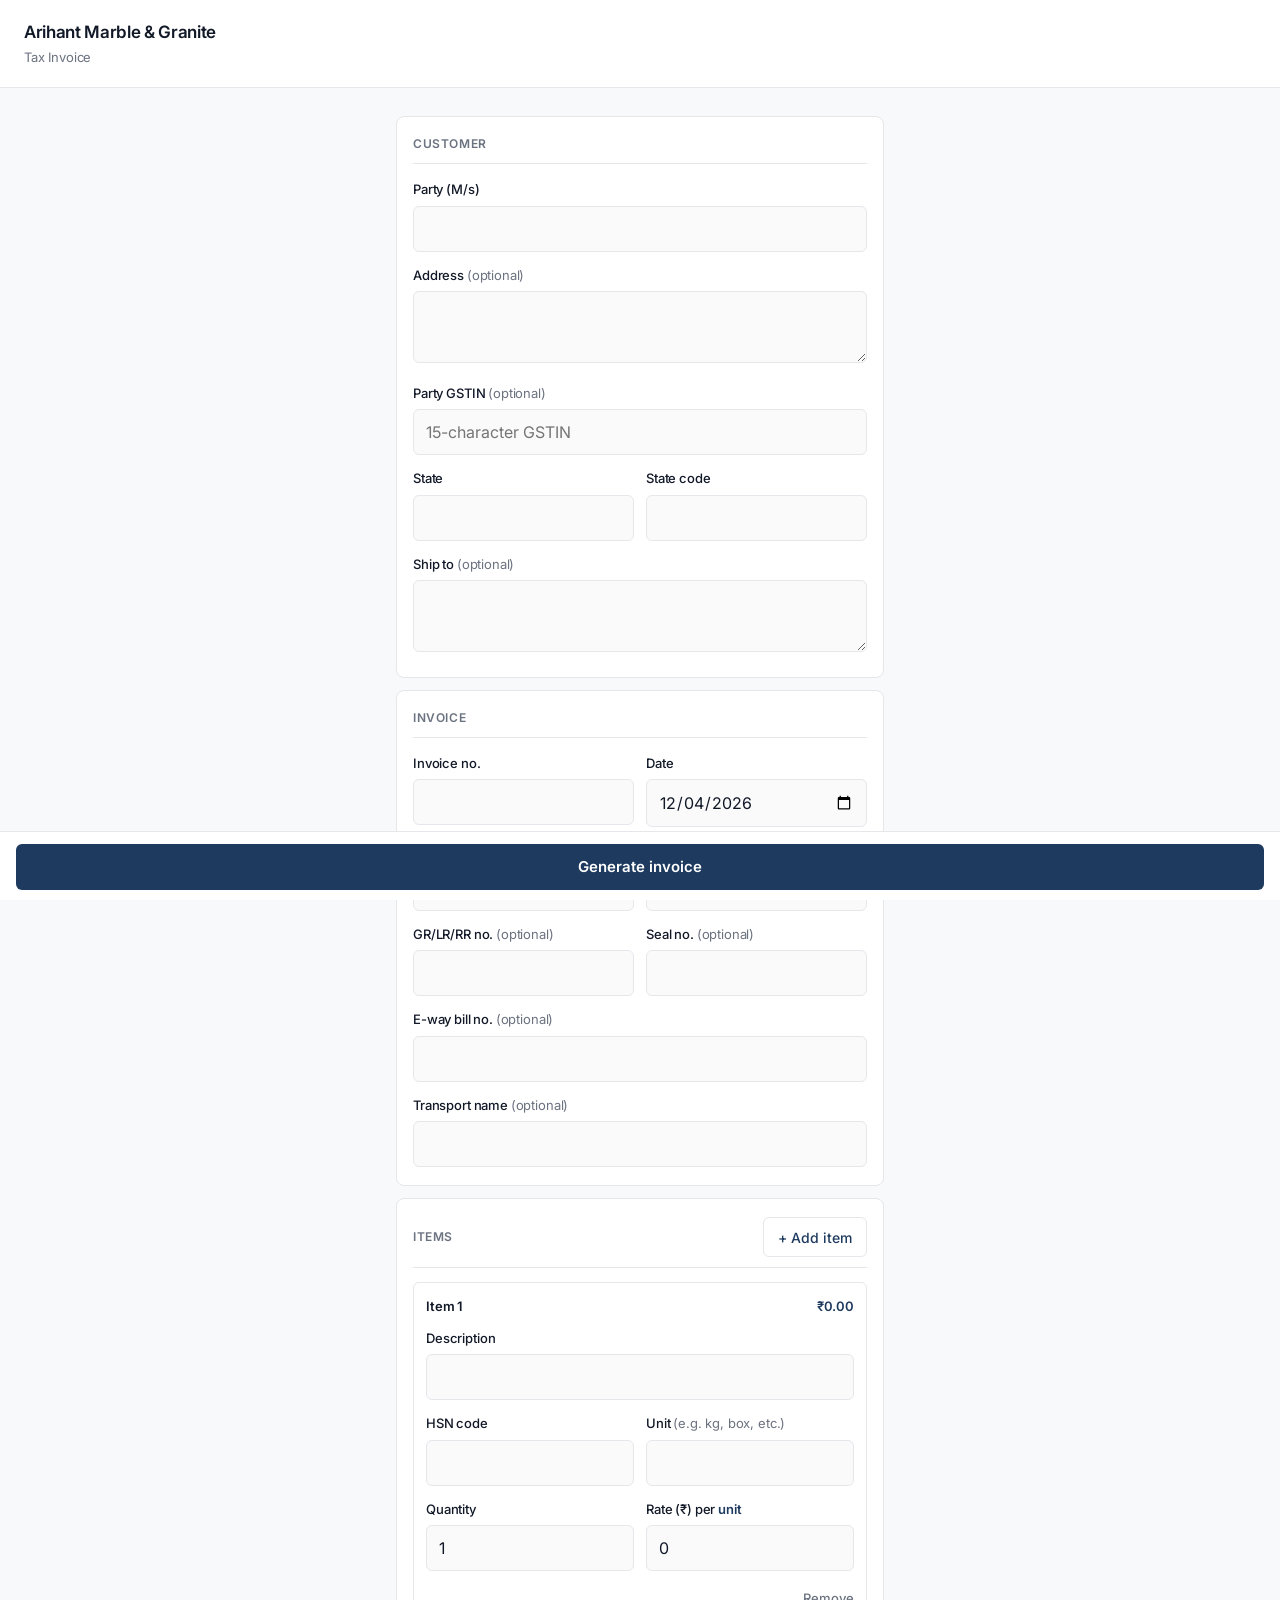
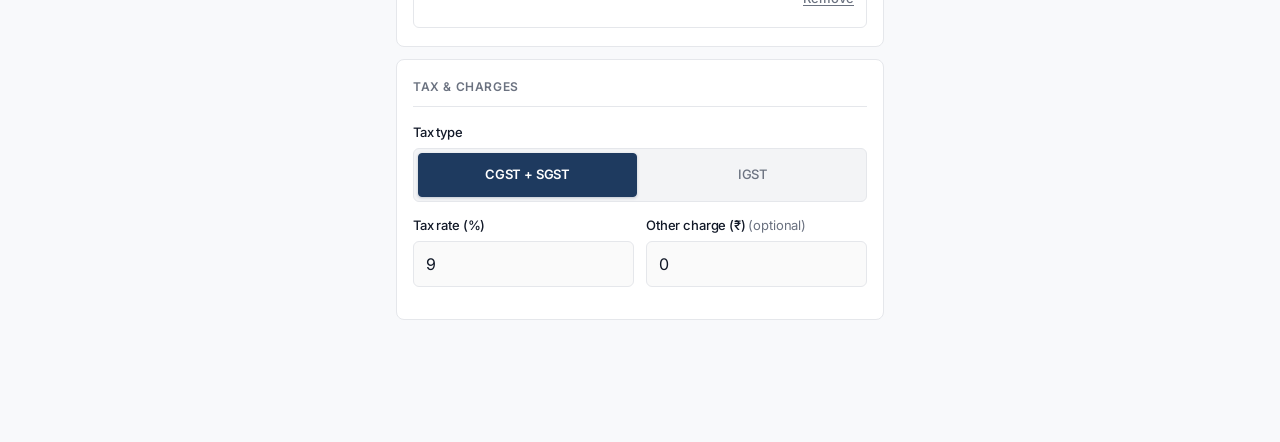
<file: index.html>
<!DOCTYPE html>
<html lang="en">
<head>
  <meta charset="UTF-8">
  <meta name="viewport" content="width=device-width, initial-scale=1.0">
  <title>Arihant Tax Invoice</title>
  <link rel="preconnect" href="https://fonts.googleapis.com">
  <link rel="preconnect" href="https://fonts.gstatic.com" crossorigin>
  <link href="https://fonts.googleapis.com/css2?family=Inter:wght@400;500;600;700&display=swap" rel="stylesheet">
  <link rel="stylesheet" href="styles.css">
</head>
<body>
  <header class="app-header">
    <h1>Arihant Marble &amp; Granite</h1>
    <p>Tax Invoice</p>
  </header>

  <main>
    <form id="invoice-form" novalidate>
      <p id="form-error" class="form-error" role="alert"></p>

      <section>
        <h2>Customer</h2>
        <div class="field">
          <label for="partyName">Party (M/s)</label>
          <input id="partyName" name="partyName" type="text" required autocomplete="organization">
        </div>
        <div class="field">
          <label for="partyAddress">Address <span class="optional">(optional)</span></label>
          <textarea id="partyAddress" name="partyAddress" rows="2"></textarea>
        </div>
        <div class="field">
          <label for="partyGstin">Party GSTIN <span class="optional">(optional)</span></label>
          <input id="partyGstin" name="partyGstin" type="text" maxlength="15" placeholder="15-character GSTIN">
        </div>
        <div class="field-row">
          <div class="field">
            <label for="state">State</label>
            <input id="state" name="state" type="text">
          </div>
          <div class="field">
            <label for="stateCode">State code</label>
            <input id="stateCode" name="stateCode" type="text" maxlength="2" inputmode="numeric">
          </div>
        </div>
        <div class="field">
          <label for="shipTo">Ship to <span class="optional">(optional)</span></label>
          <textarea id="shipTo" name="shipTo"></textarea>
        </div>
      </section>

      <section>
        <h2>Invoice</h2>
        <div class="field-row">
          <div class="field">
            <label for="invoiceNo">Invoice no.</label>
            <input id="invoiceNo" name="invoiceNo" type="text" required>
          </div>
          <div class="field">
            <label for="date">Date</label>
            <input id="date" name="date" type="date" required>
          </div>
        </div>

        <div class="field-row">
          <div class="field">
            <label for="vehicleNo">Vehicle no. <span class="optional">(optional)</span></label>
            <input id="vehicleNo" name="vehicleNo" type="text">
          </div>
          <div class="field">
            <label for="containerNo">Container no. <span class="optional">(optional)</span></label>
            <input id="containerNo" name="containerNo" type="text">
          </div>
        </div>
        <div class="field-row">
          <div class="field">
            <label for="grNo">GR/LR/RR no. <span class="optional">(optional)</span></label>
            <input id="grNo" name="grNo" type="text">
          </div>
          <div class="field">
            <label for="sealNo">Seal no. <span class="optional">(optional)</span></label>
            <input id="sealNo" name="sealNo" type="text">
          </div>
        </div>
        <div class="field">
          <label for="ewayBillNo">E-way bill no. <span class="optional">(optional)</span></label>
          <input id="ewayBillNo" name="ewayBillNo" type="text">
        </div>
        <div class="field">
          <label for="transportName">Transport name <span class="optional">(optional)</span></label>
          <input id="transportName" name="transportName" type="text">
        </div>
      </section>

      <section>
        <div class="items-header">
          <h2>Items</h2>
          <button type="button" class="btn btn-outline" id="add-item-btn">+ Add item</button>
        </div>
        <div id="items-container"></div>
      </section>

      <section>
        <h2>Tax &amp; charges</h2>
        <div class="field">
          <label>Tax type</label>
          <div class="tax-segmented">
            <label>
              <input type="radio" name="taxType" value="cgst_sgst" checked>
              <span>CGST + SGST</span>
            </label>
            <label>
              <input type="radio" name="taxType" value="igst">
              <span>IGST</span>
            </label>
          </div>
        </div>
        <div class="field-row">
          <div class="field">
            <label for="taxRate">Tax rate (%)</label>
            <input id="taxRate" name="taxRate" type="number" min="0" step="0.01" value="9" inputmode="decimal">
          </div>
          <div class="field">
            <label for="otherCharge">Other charge (₹) <span class="optional">(optional)</span></label>
            <input id="otherCharge" name="otherCharge" type="number" min="0" step="0.01" value="0" inputmode="decimal">
          </div>
        </div>
      </section>
    </form>
  </main>

  <div class="submit-bar">
    <button type="submit" class="btn btn-primary" id="submit-btn" form="invoice-form">
      Generate invoice
    </button>
  </div>

  <script src="js/amount-words.js"></script>
  <script src="js/invoice-renderer.js"></script>
  <script src="js/app.js"></script>
</body>
</html>
</file>
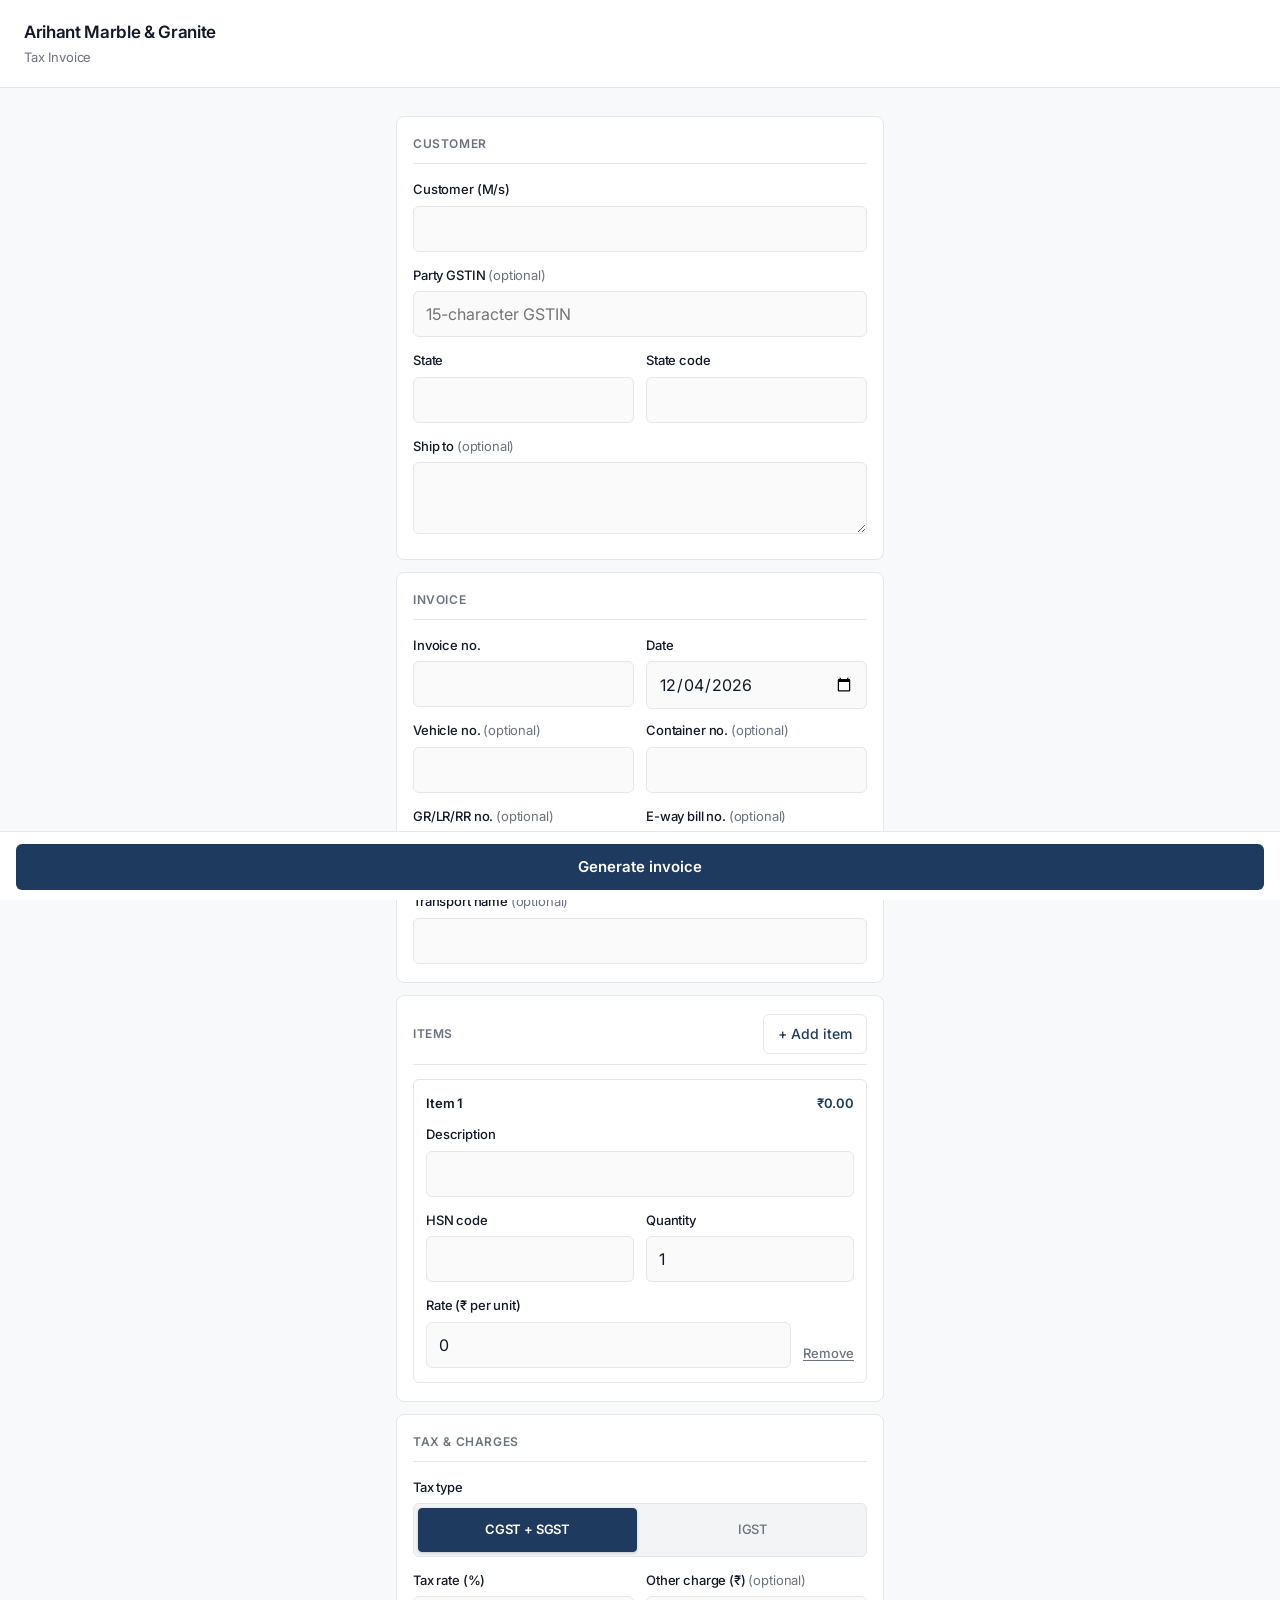
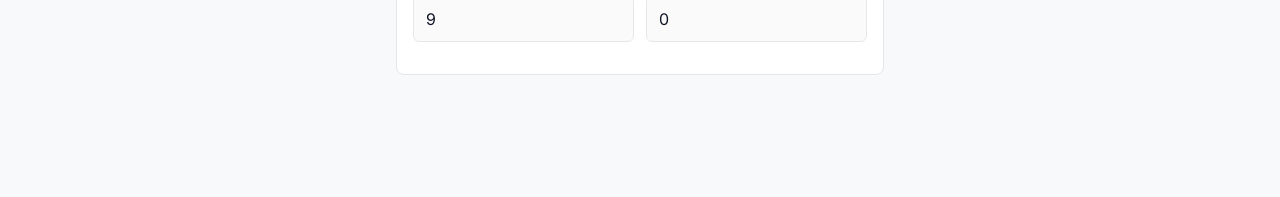
<file: app/index.html>
<!DOCTYPE html>
<html lang="en">
<head>
  <meta charset="UTF-8">
  <meta name="viewport" content="width=device-width, initial-scale=1.0">
  <title>Tax Invoice Generator</title>
  <link rel="preconnect" href="https://fonts.googleapis.com">
  <link rel="preconnect" href="https://fonts.gstatic.com" crossorigin>
  <link href="https://fonts.googleapis.com/css2?family=Inter:wght@400;500;600;700&display=swap" rel="stylesheet">
  <link rel="stylesheet" href="styles.css">
</head>
<body>
  <header class="app-header">
    <h1>Arihant Marble &amp; Granite</h1>
    <p>Tax Invoice</p>
  </header>

  <main>
    <form id="invoice-form" novalidate>
      <p id="form-error" class="form-error" role="alert"></p>

      <section>
        <h2>Customer</h2>
        <div class="field">
          <label for="partyName">Customer (M/s)</label>
          <input id="partyName" name="partyName" type="text" required autocomplete="organization">
        </div>
        <div class="field">
          <label for="partyGstin">Party GSTIN <span class="optional">(optional)</span></label>
          <input id="partyGstin" name="partyGstin" type="text" maxlength="15" placeholder="15-character GSTIN">
        </div>
        <div class="field-row">
          <div class="field">
            <label for="state">State</label>
            <input id="state" name="state" type="text">
          </div>
          <div class="field">
            <label for="stateCode">State code</label>
            <input id="stateCode" name="stateCode" type="text" maxlength="2" inputmode="numeric">
          </div>
        </div>
        <div class="field">
          <label for="shipTo">Ship to <span class="optional">(optional)</span></label>
          <textarea id="shipTo" name="shipTo"></textarea>
        </div>
      </section>

      <section>
        <h2>Invoice</h2>
        <div class="field-row">
          <div class="field">
            <label for="invoiceNo">Invoice no.</label>
            <input id="invoiceNo" name="invoiceNo" type="text" required>
          </div>
          <div class="field">
            <label for="date">Date</label>
            <input id="date" name="date" type="date" required>
          </div>
        </div>

        <div class="field-row">
          <div class="field">
            <label for="vehicleNo">Vehicle no. <span class="optional">(optional)</span></label>
            <input id="vehicleNo" name="vehicleNo" type="text">
          </div>
          <div class="field">
            <label for="containerNo">Container no. <span class="optional">(optional)</span></label>
            <input id="containerNo" name="containerNo" type="text">
          </div>
        </div>
        <div class="field-row">
          <div class="field">
            <label for="grNo">GR/LR/RR no. <span class="optional">(optional)</span></label>
            <input id="grNo" name="grNo" type="text">
          </div>
          <div class="field">
            <label for="ewayBillNo">E-way bill no. <span class="optional">(optional)</span></label>
            <input id="ewayBillNo" name="ewayBillNo" type="text">
          </div>
        </div>
        <div class="field">
          <label for="transportName">Transport name <span class="optional">(optional)</span></label>
          <input id="transportName" name="transportName" type="text">
        </div>
      </section>

      <section>
        <div class="items-header">
          <h2>Items</h2>
          <button type="button" class="btn btn-outline" id="add-item-btn">+ Add item</button>
        </div>
        <div id="items-container"></div>
      </section>

      <section>
        <h2>Tax &amp; charges</h2>
        <div class="field">
          <label>Tax type</label>
          <div class="tax-segmented">
            <label>
              <input type="radio" name="taxType" value="cgst_sgst" checked>
              <span>CGST + SGST</span>
            </label>
            <label>
              <input type="radio" name="taxType" value="igst">
              <span>IGST</span>
            </label>
          </div>
        </div>
        <div class="field-row">
          <div class="field">
            <label for="taxRate">Tax rate (%)</label>
            <input id="taxRate" name="taxRate" type="number" min="0" step="0.01" value="9" inputmode="decimal">
          </div>
          <div class="field">
            <label for="otherCharge">Other charge (₹) <span class="optional">(optional)</span></label>
            <input id="otherCharge" name="otherCharge" type="number" min="0" step="0.01" value="0" inputmode="decimal">
          </div>
        </div>
      </section>
    </form>
  </main>

  <div class="submit-bar">
    <button type="submit" class="btn btn-primary" id="submit-btn" form="invoice-form">
      Generate invoice
    </button>
  </div>

  <script src="js/amount-words.js"></script>
  <script src="js/invoice-renderer.js"></script>
  <script src="js/app.js"></script>
</body>
</html>
</file>
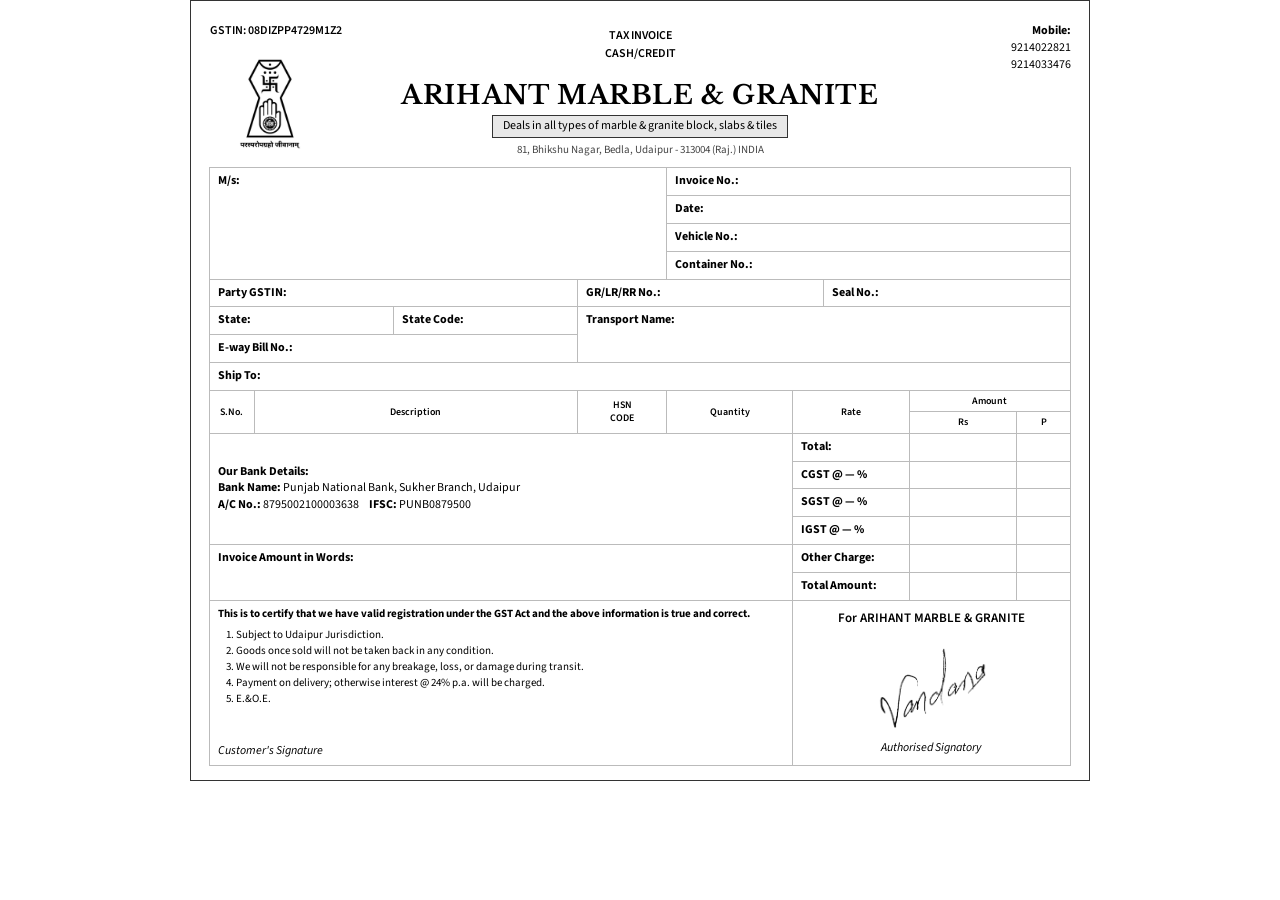
<file: invoice-template.html>
<!DOCTYPE html>
<html lang="en">
<head>
<meta charset="UTF-8">
<meta name="viewport" content="width=device-width, initial-scale=1.0">
<title>Tax Invoice</title>
<link rel="preconnect" href="https://fonts.googleapis.com">
<link rel="preconnect" href="https://fonts.gstatic.com" crossorigin>
<link href="https://fonts.googleapis.com/css2?family=Libre+Baskerville:wght@700&family=Source+Sans+3:wght@400;600;700&display=swap" rel="stylesheet">
<style>
* { box-sizing: border-box; }

body {
    margin: 0;
    font-family: "Source Sans 3", "Segoe UI", sans-serif;
    font-size: 12px;
    line-height: 1.4;
    background: #fff;
}

.invoice {
    width: 100%;
    max-width: 900px;
    margin: auto;
    padding: 14px 18px;
    background: #fff;
    border: 1px solid #333;
}

table {
    width: 100%;
    border-collapse: collapse;
    table-layout: fixed;
}

.col-sno { width: 5%; }
.col-desc { width: 9%; }
.col-hsn { width: 10%; }
.col-qty { width: 14%; }
.col-rate { width: 13%; }
.col-rs { width: 12%; }
.col-p { width: 6%; }

td, th {
    border: 1px solid #bbb;
    padding: 5px 8px;
    font-size: 12px;
    vertical-align: top;
    word-wrap: break-word;
    overflow-wrap: break-word;
}

.no-border { border: none !important; }
.center { text-align: center; }
.right { text-align: right; }
.bold { font-weight: 600; }

.state-split { display: flex; width: 100%; }
.state-split > div { flex: 1; padding: 5px 8px; }
.state-split > div:first-child { border-right: 1px solid #bbb; }

.title {
    font-family: "Libre Baskerville", Georgia, serif;
    font-size: 26px;
    font-weight: 700;
    letter-spacing: 0.6px;
    line-height: 1.2;
}

.subtitle {
    display: inline-block;
    border: 1px solid #333;
    padding: 2px 10px;
    margin: 4px 0;
    font-size: 12px;
    background: #e8e8e8;
}

.items-header th {
    text-align: center;
    vertical-align: middle;
    font-weight: 600;
    font-size: 10px;
    line-height: 1.25;
    padding: 4px 4px;
}

.unit-line {
    font-size: 9.5px;
    white-space: nowrap;
}

.summary .amount-col,
.items .amount-col {
    text-align: right;
}

.summary td.amount-col:last-child,
.items td.amount-col:last-child {
    white-space: nowrap;
    padding-left: 3px;
    padding-right: 3px;
}

.header-top {
    position: relative;
    padding: 8px 4px 12px;
    min-height: 90px;
    overflow: visible;
}

.header-top .header-left {
    position: absolute;
    left: 0;
    top: 8px;
    overflow: visible;
    z-index: 1;
}

.header-logo {
    display: block;
    height: 120px;
    width: auto;
    margin-top: 4px;
}

.header-top .header-center {
    text-align: center;
    padding-top: 4px;
    line-height: 1.5;
}

.header-top .header-right {
    position: absolute;
    right: 0;
    top: 8px;
    text-align: right;
}

.small { font-size: 11px; color: #444; }

.party-address {
    display: block;
    margin-top: 4px;
    white-space: pre-line;
}

.items td {
    min-height: 36px;
    vertical-align: top;
}

.items.items--sparse td {
    height: 100px;
}

.amount-words-cell { vertical-align: top; min-height: 56px; }
.notes { font-size: 11px; line-height: 1.45; }

.signature-block {
    height: 120px;
    position: relative;
    padding: 0 !important;
}

.signature-block-inner {
    display: flex;
    flex-direction: column;
    height: 100%;
    padding: 5px 8px;
}

.customer-signature-space { flex: 1; min-height: 32px; }
.notes-footer { flex: 0 0 auto; padding-top: 4px; font-style: italic; }

.signature-for {
    text-align: center;
    font-size: 13px;
    font-weight: 600;
    position: absolute;
    left: 0;
    right: 0;
    top: 8px;
}

.signature-label {
    position: absolute;
    bottom: 8px;
    font-style: italic;
}

.signature-label-center {
    left: 0;
    right: 0;
    text-align: center;
}

.signature-block-company { height: 145px; }

.signature-img {
    position: absolute;
    left: 50%;
    transform: translateX(-50%);
    bottom: 36px;
    max-height: 82px;
    max-width: 90%;
    object-fit: contain;
}

.tax-inactive { color: #888; }

@page {
    size: A4;
    margin: 0;
}

@media print {
    html, body {
        margin: 0 !important;
        padding: 0 !important;
        background: #fff;
    }

    .invoice {
        width: 100%;
        max-width: none;
        margin: 0;
        padding: 4mm 5mm;
        border: 1px solid #000;
        box-sizing: border-box;
    }
}
</style>
</head>
<body>

<div class="invoice">

<table>

<colgroup>
    <col class="col-sno">
    <col class="col-desc">
    <col class="col-desc">
    <col class="col-desc">
    <col class="col-desc">
    <col class="col-hsn">
    <col class="col-qty">
    <col class="col-rate">
    <col class="col-rs">
    <col class="col-p">
</colgroup>

<tr>
    <td colspan="10" class="no-border header-top">
        <div class="header-left bold">
            GSTIN: 08DIZPP4729M1Z2<br>
            <img src="assets/terapanth.jpg" alt="" class="header-logo">
        </div>
        <div class="header-center bold">
            <div>TAX INVOICE</div>
            <div>CASH/CREDIT</div>
        </div>
        <div class="header-right">
            <b>Mobile:</b><br>
            9214022821<br>
            9214033476
        </div>
    </td>
</tr>

<tr>
    <td colspan="10" class="center no-border" style="padding-bottom:10px;">
        <div class="title">ARIHANT MARBLE &amp; GRANITE</div>
        <div class="subtitle">Deals in all types of marble &amp; granite block, slabs &amp; tiles</div>
        <div class="small">81, Bhikshu Nagar, Bedla, Udaipur - 313004 (Raj.) INDIA</div>
    </td>
</tr>

<tr>
    <td colspan="6" rowspan="4"><b>M/s:</b> <span data-field="partyName"></span><span data-field="partyAddress" class="party-address"></span></td>
    <td colspan="4"><b>Invoice No.:</b> <span data-field="invoiceNo"></span></td>
</tr>
<tr>
    <td colspan="4"><b>Date:</b> <span data-field="date"></span></td>
</tr>
<tr>
    <td colspan="4"><b>Vehicle No.:</b> <span data-field="vehicleNo"></span></td>
</tr>
<tr>
    <td colspan="4"><b>Container No.:</b> <span data-field="containerNo"></span></td>
</tr>

<tr>
    <td colspan="5"><b>Party GSTIN:</b> <span data-field="partyGstin"></span></td>
    <td colspan="5" style="padding:0;">
        <div class="state-split">
            <div><b>GR/LR/RR No.:</b> <span data-field="grNo"></span></div>
            <div><b>Seal No.:</b> <span data-field="sealNo"></span></div>
        </div>
    </td>
</tr>

<tr>
    <td colspan="5" style="padding:0;">
        <div class="state-split">
            <div><b>State:</b> <span data-field="state"></span></div>
            <div><b>State Code:</b> <span data-field="stateCode"></span></div>
        </div>
    </td>
    <td colspan="5" rowspan="2"><b>Transport Name:</b> <span data-field="transportName"></span></td>
</tr>

<tr>
    <td colspan="5"><b>E-way Bill No.:</b> <span data-field="ewayBillNo"></span></td>
</tr>

<tr>
    <td colspan="10"><b>Ship To:</b> <span data-field="shipTo"></span></td>
</tr>

<tr class="center bold items-header">
    <th rowspan="2">S.No.</th>
    <th rowspan="2" colspan="4">Description</th>
    <th rowspan="2">HSN<br>CODE</th>
    <th rowspan="2">Quantity</th>
    <th rowspan="2">Rate</th>
    <th colspan="2">Amount</th>
</tr>
<tr class="center bold items-header">
    <th class="right">Rs</th>
    <th class="right">P</th>
</tr>

<tbody id="items-body"></tbody>

<tr class="summary">
    <td colspan="7" rowspan="4" style="vertical-align:middle;">
        <b>Our Bank Details:</b><br>
        <b>Bank Name:</b> Punjab National Bank, Sukher Branch, Udaipur<br>
        <b>A/C No.:</b> 8795002100003638 &nbsp;&nbsp;&nbsp;
        <b>IFSC:</b> PUNB0879500
    </td>
    <td><b>Total:</b></td>
    <td class="amount-col" data-field="subtotalRs"></td>
    <td class="amount-col" data-field="subtotalP"></td>
</tr>
<tr class="summary" data-tax-row="cgst">
    <td><b>CGST @ <span data-field="cgstRate">—</span> %</b></td>
    <td class="amount-col" data-field="cgstRs"></td>
    <td class="amount-col" data-field="cgstP"></td>
</tr>
<tr class="summary" data-tax-row="sgst">
    <td><b>SGST @ <span data-field="sgstRate">—</span> %</b></td>
    <td class="amount-col" data-field="sgstRs"></td>
    <td class="amount-col" data-field="sgstP"></td>
</tr>
<tr class="summary" data-tax-row="igst">
    <td><b>IGST @ <span data-field="igstRate">—</span> %</b></td>
    <td class="amount-col" data-field="igstRs"></td>
    <td class="amount-col" data-field="igstP"></td>
</tr>
<tr class="summary">
    <td colspan="7" rowspan="2" class="amount-words-cell">
        <b>Invoice Amount in Words:</b> <span data-field="amountWords"></span>
    </td>
    <td><b>Other Charge:</b></td>
    <td class="amount-col" data-field="otherChargeRs"></td>
    <td class="amount-col" data-field="otherChargeP"></td>
</tr>
<tr class="summary">
    <td><b>Total Amount:</b></td>
    <td class="amount-col" data-field="grandTotalRs"></td>
    <td class="amount-col" data-field="grandTotalP"></td>
</tr>

<tr>
    <td colspan="7" class="signature-block">
        <div class="signature-block-inner">
            <div class="notes">
                <b>This is to certify that we have valid registration under the GST Act and the above information is true and correct.</b>
                <ol style="margin:6px 0 0 18px; padding:0;">
                    <li>Subject to Udaipur Jurisdiction.</li>
                    <li>Goods once sold will not be taken back in any condition.</li>
                    <li>We will not be responsible for any breakage, loss, or damage during transit.</li>
                    <li>Payment on delivery; otherwise interest @ 24% p.a. will be charged.</li>
                    <li>E.&amp;O.E.</li>
                </ol>
            </div>
            <div class="customer-signature-space"></div>
            <div class="notes-footer">Customer's Signature</div>
        </div>
    </td>
    <td colspan="3" class="signature-block signature-block-company">
        <div class="signature-for">For ARIHANT MARBLE &amp; GRANITE</div>
        <img src="assets/signature.png" alt="" class="signature-img">
        <div class="signature-label signature-label-center">Authorised Signatory</div>
    </td>
</tr>

</table>

</div>

</body>
</html>
</file>
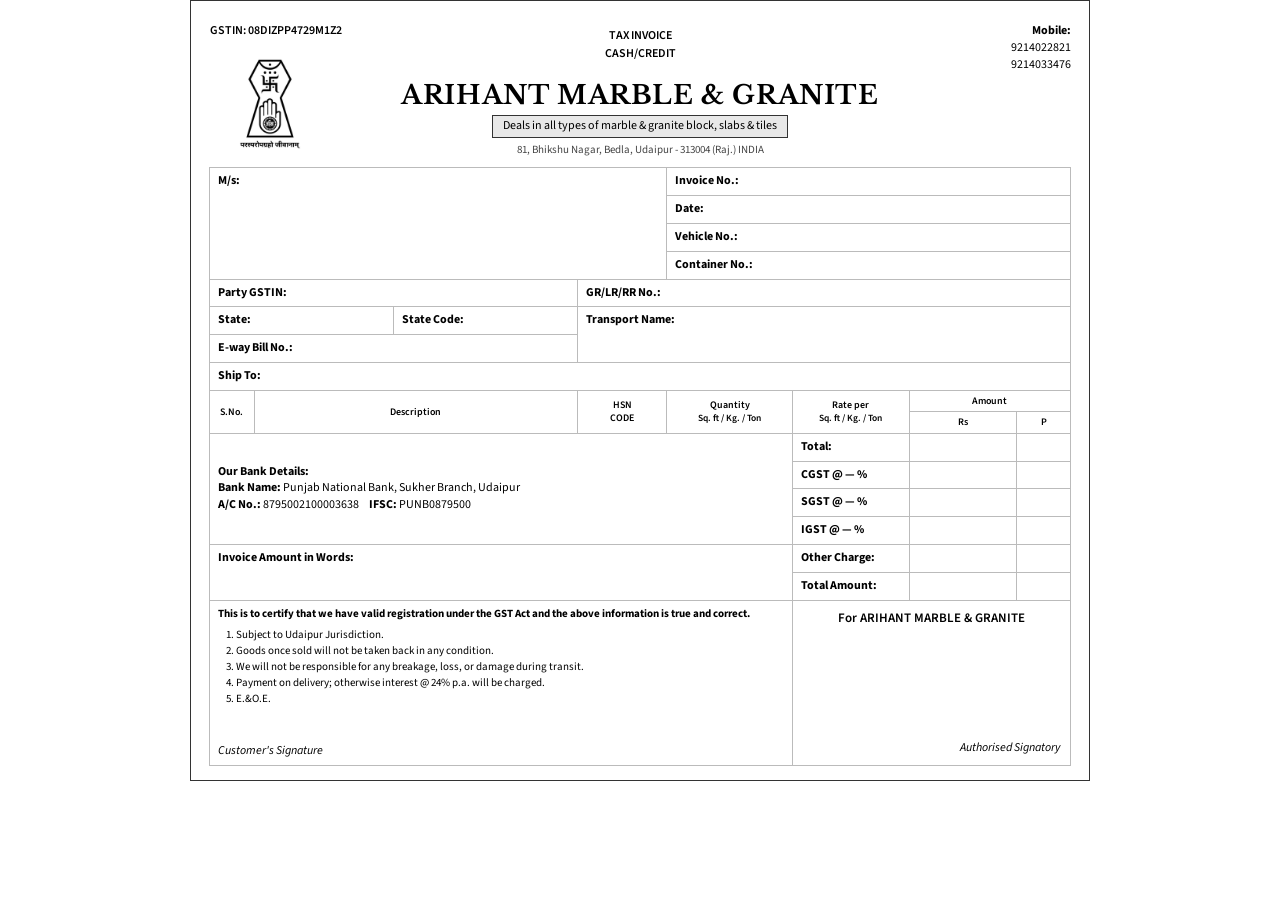
<file: app/invoice-template.html>
<!DOCTYPE html>
<html lang="en">
<head>
<meta charset="UTF-8">
<meta name="viewport" content="width=device-width, initial-scale=1.0">
<title>Tax Invoice</title>
<link rel="preconnect" href="https://fonts.googleapis.com">
<link rel="preconnect" href="https://fonts.gstatic.com" crossorigin>
<link href="https://fonts.googleapis.com/css2?family=Libre+Baskerville:wght@700&family=Source+Sans+3:wght@400;600;700&display=swap" rel="stylesheet">
<style>
* { box-sizing: border-box; }

body {
    margin: 0;
    font-family: "Source Sans 3", "Segoe UI", sans-serif;
    font-size: 12px;
    line-height: 1.4;
    background: #fff;
}

.invoice {
    width: 100%;
    max-width: 900px;
    margin: auto;
    padding: 14px 18px;
    background: #fff;
    border: 1px solid #333;
}

table {
    width: 100%;
    border-collapse: collapse;
    table-layout: fixed;
}

.col-sno { width: 5%; }
.col-desc { width: 9%; }
.col-hsn { width: 10%; }
.col-qty { width: 14%; }
.col-rate { width: 13%; }
.col-rs { width: 12%; }
.col-p { width: 6%; }

td, th {
    border: 1px solid #bbb;
    padding: 5px 8px;
    font-size: 12px;
    vertical-align: top;
    word-wrap: break-word;
    overflow-wrap: break-word;
}

.no-border { border: none !important; }
.center { text-align: center; }
.right { text-align: right; }
.bold { font-weight: 600; }

.state-split { display: flex; width: 100%; }
.state-split > div { flex: 1; padding: 5px 8px; }
.state-split > div:first-child { border-right: 1px solid #bbb; }

.title {
    font-family: "Libre Baskerville", Georgia, serif;
    font-size: 26px;
    font-weight: 700;
    letter-spacing: 0.6px;
    line-height: 1.2;
}

.subtitle {
    display: inline-block;
    border: 1px solid #333;
    padding: 2px 10px;
    margin: 4px 0;
    font-size: 12px;
    background: #e8e8e8;
}

.items-header th {
    text-align: center;
    vertical-align: middle;
    font-weight: 600;
    font-size: 10px;
    line-height: 1.25;
    padding: 4px 4px;
}

.unit-line {
    font-size: 9.5px;
    white-space: nowrap;
}

.summary .amount-col,
.items .amount-col {
    text-align: right;
}

.summary td.amount-col:last-child,
.items td.amount-col:last-child {
    white-space: nowrap;
    padding-left: 3px;
    padding-right: 3px;
}

.header-top {
    position: relative;
    padding: 8px 4px 12px;
    min-height: 90px;
    overflow: visible;
}

.header-top .header-left {
    position: absolute;
    left: 0;
    top: 8px;
    overflow: visible;
    z-index: 1;
}

.header-logo {
    display: block;
    height: 120px;
    width: auto;
    margin-top: 4px;
}

.header-top .header-center {
    text-align: center;
    padding-top: 4px;
    line-height: 1.5;
}

.header-top .header-right {
    position: absolute;
    right: 0;
    top: 8px;
    text-align: right;
}

.small { font-size: 11px; color: #444; }

.items td {
    min-height: 36px;
    vertical-align: top;
}

.items.items--sparse td {
    height: 100px;
}

.amount-words-cell { vertical-align: top; min-height: 56px; }
.notes { font-size: 11px; line-height: 1.45; }

.signature-block {
    height: 120px;
    position: relative;
    padding: 0 !important;
}

.signature-block-inner {
    display: flex;
    flex-direction: column;
    height: 100%;
    padding: 5px 8px;
}

.customer-signature-space { flex: 1; min-height: 32px; }
.notes-footer { flex: 0 0 auto; padding-top: 4px; font-style: italic; }

.signature-for {
    text-align: center;
    font-size: 13px;
    font-weight: 600;
    position: absolute;
    left: 0;
    right: 0;
    top: 8px;
}

.signature-label {
    position: absolute;
    bottom: 8px;
    font-style: italic;
}

.signature-label-right { right: 10px; }

.tax-inactive { color: #888; }

@page {
    size: A4;
    margin: 0;
}

@media print {
    html, body {
        margin: 0 !important;
        padding: 0 !important;
        background: #fff;
    }

    .invoice {
        width: 100%;
        max-width: none;
        margin: 0;
        padding: 4mm 5mm;
        border: 1px solid #000;
        box-sizing: border-box;
    }
}
</style>
</head>
<body>

<div class="invoice">

<table>

<colgroup>
    <col class="col-sno">
    <col class="col-desc">
    <col class="col-desc">
    <col class="col-desc">
    <col class="col-desc">
    <col class="col-hsn">
    <col class="col-qty">
    <col class="col-rate">
    <col class="col-rs">
    <col class="col-p">
</colgroup>

<tr>
    <td colspan="10" class="no-border header-top">
        <div class="header-left bold">
            GSTIN: 08DIZPP4729M1Z2<br>
            <img src="assets/terapanth.jpg" alt="" class="header-logo">
        </div>
        <div class="header-center bold">
            <div>TAX INVOICE</div>
            <div>CASH/CREDIT</div>
        </div>
        <div class="header-right">
            <b>Mobile:</b><br>
            9214022821<br>
            9214033476
        </div>
    </td>
</tr>

<tr>
    <td colspan="10" class="center no-border" style="padding-bottom:10px;">
        <div class="title">ARIHANT MARBLE &amp; GRANITE</div>
        <div class="subtitle">Deals in all types of marble &amp; granite block, slabs &amp; tiles</div>
        <div class="small">81, Bhikshu Nagar, Bedla, Udaipur - 313004 (Raj.) INDIA</div>
    </td>
</tr>

<tr>
    <td colspan="6" rowspan="4"><b>M/s:</b> <span data-field="partyName"></span></td>
    <td colspan="4"><b>Invoice No.:</b> <span data-field="invoiceNo"></span></td>
</tr>
<tr>
    <td colspan="4"><b>Date:</b> <span data-field="date"></span></td>
</tr>
<tr>
    <td colspan="4"><b>Vehicle No.:</b> <span data-field="vehicleNo"></span></td>
</tr>
<tr>
    <td colspan="4"><b>Container No.:</b> <span data-field="containerNo"></span></td>
</tr>

<tr>
    <td colspan="5"><b>Party GSTIN:</b> <span data-field="partyGstin"></span></td>
    <td colspan="5"><b>GR/LR/RR No.:</b> <span data-field="grNo"></span></td>
</tr>

<tr>
    <td colspan="5" style="padding:0;">
        <div class="state-split">
            <div><b>State:</b> <span data-field="state"></span></div>
            <div><b>State Code:</b> <span data-field="stateCode"></span></div>
        </div>
    </td>
    <td colspan="5" rowspan="2"><b>Transport Name:</b> <span data-field="transportName"></span></td>
</tr>

<tr>
    <td colspan="5"><b>E-way Bill No.:</b> <span data-field="ewayBillNo"></span></td>
</tr>

<tr>
    <td colspan="10"><b>Ship To:</b> <span data-field="shipTo"></span></td>
</tr>

<tr class="center bold items-header">
    <th rowspan="2">S.No.</th>
    <th rowspan="2" colspan="4">Description</th>
    <th rowspan="2">HSN<br>CODE</th>
    <th rowspan="2">Quantity<br><span class="unit-line">Sq. ft / Kg. / Ton</span></th>
    <th rowspan="2">Rate per<br><span class="unit-line">Sq. ft / Kg. / Ton</span></th>
    <th colspan="2">Amount</th>
</tr>
<tr class="center bold items-header">
    <th class="right">Rs</th>
    <th class="right">P</th>
</tr>

<tbody id="items-body"></tbody>

<tr class="summary">
    <td colspan="7" rowspan="4" style="vertical-align:middle;">
        <b>Our Bank Details:</b><br>
        <b>Bank Name:</b> Punjab National Bank, Sukher Branch, Udaipur<br>
        <b>A/C No.:</b> 8795002100003638 &nbsp;&nbsp;&nbsp;
        <b>IFSC:</b> PUNB0879500
    </td>
    <td><b>Total:</b></td>
    <td class="amount-col" data-field="subtotalRs"></td>
    <td class="amount-col" data-field="subtotalP"></td>
</tr>
<tr class="summary" data-tax-row="cgst">
    <td><b>CGST @ <span data-field="cgstRate">—</span> %</b></td>
    <td class="amount-col" data-field="cgstRs"></td>
    <td class="amount-col" data-field="cgstP"></td>
</tr>
<tr class="summary" data-tax-row="sgst">
    <td><b>SGST @ <span data-field="sgstRate">—</span> %</b></td>
    <td class="amount-col" data-field="sgstRs"></td>
    <td class="amount-col" data-field="sgstP"></td>
</tr>
<tr class="summary" data-tax-row="igst">
    <td><b>IGST @ <span data-field="igstRate">—</span> %</b></td>
    <td class="amount-col" data-field="igstRs"></td>
    <td class="amount-col" data-field="igstP"></td>
</tr>
<tr class="summary">
    <td colspan="7" rowspan="2" class="amount-words-cell">
        <b>Invoice Amount in Words:</b> <span data-field="amountWords"></span>
    </td>
    <td><b>Other Charge:</b></td>
    <td class="amount-col" data-field="otherChargeRs"></td>
    <td class="amount-col" data-field="otherChargeP"></td>
</tr>
<tr class="summary">
    <td><b>Total Amount:</b></td>
    <td class="amount-col" data-field="grandTotalRs"></td>
    <td class="amount-col" data-field="grandTotalP"></td>
</tr>

<tr>
    <td colspan="7" class="signature-block">
        <div class="signature-block-inner">
            <div class="notes">
                <b>This is to certify that we have valid registration under the GST Act and the above information is true and correct.</b>
                <ol style="margin:6px 0 0 18px; padding:0;">
                    <li>Subject to Udaipur Jurisdiction.</li>
                    <li>Goods once sold will not be taken back in any condition.</li>
                    <li>We will not be responsible for any breakage, loss, or damage during transit.</li>
                    <li>Payment on delivery; otherwise interest @ 24% p.a. will be charged.</li>
                    <li>E.&amp;O.E.</li>
                </ol>
            </div>
            <div class="customer-signature-space"></div>
            <div class="notes-footer">Customer's Signature</div>
        </div>
    </td>
    <td colspan="3" class="signature-block">
        <div class="signature-for">For ARIHANT MARBLE &amp; GRANITE</div>
        <div class="signature-label signature-label-right">Authorised Signatory</div>
    </td>
</tr>

</table>

</div>

</body>
</html>
</file>
<file: styles.css>
*,
*::before,
*::after {
  box-sizing: border-box;
}

:root {
  --bg: #f8f9fb;
  --card: #ffffff;
  --text: #111827;
  --muted: #6b7280;
  --border: #e5e7eb;
  --border-focus: #1e3a5f;
  --accent: #1e3a5f;
  --accent-dark: #152a47;
  --accent-soft: rgba(30, 58, 95, 0.08);
  --danger: #b42318;
  --radius: 8px;
}

html {
  -webkit-text-size-adjust: 100%;
}

body {
  margin: 0;
  font-family: "Inter", system-ui, -apple-system, sans-serif;
  font-size: 15px;
  line-height: 1.5;
  letter-spacing: -0.01em;
  color: var(--text);
  background: var(--bg);
}

.app-header {
  background: var(--card);
  border-bottom: 1px solid var(--border);
  padding: 18px 20px;
  position: sticky;
  top: 0;
  z-index: 10;
}

.app-header h1 {
  margin: 0;
  font-size: 1.0625rem;
  font-weight: 600;
  letter-spacing: -0.02em;
}

.app-header p {
  margin: 2px 0 0;
  font-size: 0.8125rem;
  font-weight: 400;
  color: var(--muted);
}

main {
  max-width: 520px;
  margin: 0 auto;
  padding: 20px 16px 110px;
}

section {
  background: var(--card);
  border: 1px solid var(--border);
  border-radius: var(--radius);
  padding: 18px 16px;
  margin-bottom: 12px;
}

section h2 {
  margin: 0 0 16px;
  font-size: 0.75rem;
  font-weight: 600;
  letter-spacing: 0.05em;
  text-transform: uppercase;
  color: var(--muted);
  border-bottom: 1px solid var(--border);
  padding-bottom: 10px;
}

.field {
  margin-bottom: 14px;
}

.field:last-child {
  margin-bottom: 0;
}

label {
  display: block;
  margin-bottom: 6px;
  font-size: 0.8125rem;
  font-weight: 500;
  color: var(--text);
}

.optional {
  font-weight: 400;
  color: var(--muted);
}

input,
textarea,
select {
  width: 100%;
  padding: 10px 12px;
  border: 1px solid var(--border);
  border-radius: 6px;
  font: inherit;
  font-size: 16px;
  color: var(--text);
  background: #fafafa;
  transition: border-color 0.15s, box-shadow 0.15s, background 0.15s;
}

input:hover,
textarea:hover {
  border-color: #d1d5db;
}

input:focus,
textarea:focus,
select:focus {
  outline: none;
  border-color: var(--accent);
  background: #fff;
  box-shadow: 0 0 0 3px rgba(30, 58, 95, 0.12);
}

textarea {
  min-height: 72px;
  resize: vertical;
}

.field-row {
  display: grid;
  grid-template-columns: 1fr 1fr;
  gap: 12px;
}

.tax-segmented {
  display: grid;
  grid-template-columns: 1fr 1fr;
  gap: 6px;
  padding: 4px;
  border: 1px solid var(--border);
  border-radius: 6px;
  background: #f3f4f6;
}

.tax-segmented label {
  margin: 0;
  cursor: pointer;
}

.tax-segmented input {
  position: absolute;
  opacity: 0;
  width: 0;
  height: 0;
}

.tax-segmented span {
  display: block;
  padding: 11px 8px;
  text-align: center;
  font-size: 0.8125rem;
  font-weight: 500;
  color: var(--muted);
  border-radius: 4px;
  border: 1px solid transparent;
  transition: background 0.15s, color 0.15s, border-color 0.15s;
}

.tax-segmented input:checked + span {
  background: var(--accent);
  color: #fff;
  border-color: var(--accent);
  font-weight: 600;
  box-shadow: 0 1px 3px rgba(30, 58, 95, 0.25);
}

.tax-segmented input:focus-visible + span {
  outline: 2px solid var(--accent);
  outline-offset: 1px;
}

.items-header {
  display: flex;
  align-items: center;
  justify-content: space-between;
  gap: 12px;
  margin-bottom: 14px;
  border-bottom: 1px solid var(--border);
  padding-bottom: 10px;
}

.items-header h2 {
  margin: 0;
  border: none;
  padding: 0;
}

.item-card {
  border: 1px solid var(--border);
  border-radius: 6px;
  padding: 14px 12px;
  margin-bottom: 10px;
  background: var(--card);
}

.item-card:last-child {
  margin-bottom: 0;
}

.item-card-header {
  display: flex;
  align-items: center;
  justify-content: space-between;
  gap: 8px;
  margin-bottom: 12px;
}

.item-card-title {
  font-size: 0.8125rem;
  font-weight: 600;
  color: var(--text);
}

.item-card-amount {
  font-size: 0.8125rem;
  font-weight: 600;
  color: var(--accent);
  white-space: nowrap;
}

.btn {
  display: inline-flex;
  align-items: center;
  justify-content: center;
  gap: 6px;
  min-height: 40px;
  padding: 8px 14px;
  border: none;
  border-radius: 6px;
  font: inherit;
  font-size: 0.875rem;
  font-weight: 500;
  cursor: pointer;
  transition: background 0.15s, border-color 0.15s, color 0.15s;
}

.btn-primary {
  background: var(--accent);
  color: #fff;
}

.btn-primary:hover {
  background: var(--accent-dark);
}

.btn-primary:disabled {
  opacity: 0.55;
  cursor: not-allowed;
}

.btn-outline {
  background: transparent;
  color: var(--accent);
  border: 1px solid var(--border);
}

.btn-outline:hover {
  border-color: var(--accent);
  background: var(--accent-soft);
}

.btn-link {
  background: transparent;
  color: var(--muted);
  min-height: auto;
  padding: 4px 0;
  font-size: 0.8125rem;
  font-weight: 500;
  text-decoration: underline;
  text-underline-offset: 2px;
}

.btn-link:hover {
  color: var(--danger);
}

.form-error {
  display: none;
  margin: 0 0 12px;
  padding: 10px 12px;
  border-radius: 6px;
  background: #fef3f2;
  border: 1px solid #fecdca;
  color: var(--danger);
  font-size: 0.8125rem;
}

.form-error.visible {
  display: block;
}

.submit-bar {
  position: fixed;
  left: 0;
  right: 0;
  bottom: 0;
  padding: 12px 16px calc(10px + env(safe-area-inset-bottom));
  background: var(--card);
  border-top: 1px solid var(--border);
}

.submit-bar .btn-primary {
  width: 100%;
  min-height: 46px;
  font-size: 0.9375rem;
  font-weight: 600;
}

.item-rate-row {
  display: flex;
  align-items: flex-end;
  justify-content: flex-end;
  gap: 12px;
}

.item-unit-preview {
  font-weight: 600;
  color: var(--accent);
}

.item-rate-row .field {
  flex: 1;
  margin-bottom: 0;
}

@media (min-width: 600px) {
  main {
    padding-top: 28px;
  }

  .app-header {
    padding: 20px 24px;
  }
}
</file>
<file: app/styles.css>
*,
*::before,
*::after {
  box-sizing: border-box;
}

:root {
  --bg: #f8f9fb;
  --card: #ffffff;
  --text: #111827;
  --muted: #6b7280;
  --border: #e5e7eb;
  --border-focus: #1e3a5f;
  --accent: #1e3a5f;
  --accent-dark: #152a47;
  --accent-soft: rgba(30, 58, 95, 0.08);
  --danger: #b42318;
  --radius: 8px;
}

html {
  -webkit-text-size-adjust: 100%;
}

body {
  margin: 0;
  font-family: "Inter", system-ui, -apple-system, sans-serif;
  font-size: 15px;
  line-height: 1.5;
  letter-spacing: -0.01em;
  color: var(--text);
  background: var(--bg);
}

.app-header {
  background: var(--card);
  border-bottom: 1px solid var(--border);
  padding: 18px 20px;
  position: sticky;
  top: 0;
  z-index: 10;
}

.app-header h1 {
  margin: 0;
  font-size: 1.0625rem;
  font-weight: 600;
  letter-spacing: -0.02em;
}

.app-header p {
  margin: 2px 0 0;
  font-size: 0.8125rem;
  font-weight: 400;
  color: var(--muted);
}

main {
  max-width: 520px;
  margin: 0 auto;
  padding: 20px 16px 110px;
}

section {
  background: var(--card);
  border: 1px solid var(--border);
  border-radius: var(--radius);
  padding: 18px 16px;
  margin-bottom: 12px;
}

section h2 {
  margin: 0 0 16px;
  font-size: 0.75rem;
  font-weight: 600;
  letter-spacing: 0.05em;
  text-transform: uppercase;
  color: var(--muted);
  border-bottom: 1px solid var(--border);
  padding-bottom: 10px;
}

.field {
  margin-bottom: 14px;
}

.field:last-child {
  margin-bottom: 0;
}

label {
  display: block;
  margin-bottom: 6px;
  font-size: 0.8125rem;
  font-weight: 500;
  color: var(--text);
}

.optional {
  font-weight: 400;
  color: var(--muted);
}

input,
textarea,
select {
  width: 100%;
  padding: 10px 12px;
  border: 1px solid var(--border);
  border-radius: 6px;
  font: inherit;
  font-size: 16px;
  color: var(--text);
  background: #fafafa;
  transition: border-color 0.15s, box-shadow 0.15s, background 0.15s;
}

input:hover,
textarea:hover {
  border-color: #d1d5db;
}

input:focus,
textarea:focus,
select:focus {
  outline: none;
  border-color: var(--accent);
  background: #fff;
  box-shadow: 0 0 0 3px rgba(30, 58, 95, 0.12);
}

textarea {
  min-height: 72px;
  resize: vertical;
}

.field-row {
  display: grid;
  grid-template-columns: 1fr 1fr;
  gap: 12px;
}

.tax-segmented {
  display: grid;
  grid-template-columns: 1fr 1fr;
  gap: 6px;
  padding: 4px;
  border: 1px solid var(--border);
  border-radius: 6px;
  background: #f3f4f6;
}

.tax-segmented label {
  margin: 0;
  cursor: pointer;
}

.tax-segmented input {
  position: absolute;
  opacity: 0;
  width: 0;
  height: 0;
}

.tax-segmented span {
  display: block;
  padding: 11px 8px;
  text-align: center;
  font-size: 0.8125rem;
  font-weight: 500;
  color: var(--muted);
  border-radius: 4px;
  border: 1px solid transparent;
  transition: background 0.15s, color 0.15s, border-color 0.15s;
}

.tax-segmented input:checked + span {
  background: var(--accent);
  color: #fff;
  border-color: var(--accent);
  font-weight: 600;
  box-shadow: 0 1px 3px rgba(30, 58, 95, 0.25);
}

.tax-segmented input:focus-visible + span {
  outline: 2px solid var(--accent);
  outline-offset: 1px;
}

.items-header {
  display: flex;
  align-items: center;
  justify-content: space-between;
  gap: 12px;
  margin-bottom: 14px;
  border-bottom: 1px solid var(--border);
  padding-bottom: 10px;
}

.items-header h2 {
  margin: 0;
  border: none;
  padding: 0;
}

.item-card {
  border: 1px solid var(--border);
  border-radius: 6px;
  padding: 14px 12px;
  margin-bottom: 10px;
  background: var(--card);
}

.item-card:last-child {
  margin-bottom: 0;
}

.item-card-header {
  display: flex;
  align-items: center;
  justify-content: space-between;
  gap: 8px;
  margin-bottom: 12px;
}

.item-card-title {
  font-size: 0.8125rem;
  font-weight: 600;
  color: var(--text);
}

.item-card-amount {
  font-size: 0.8125rem;
  font-weight: 600;
  color: var(--accent);
  white-space: nowrap;
}

.btn {
  display: inline-flex;
  align-items: center;
  justify-content: center;
  gap: 6px;
  min-height: 40px;
  padding: 8px 14px;
  border: none;
  border-radius: 6px;
  font: inherit;
  font-size: 0.875rem;
  font-weight: 500;
  cursor: pointer;
  transition: background 0.15s, border-color 0.15s, color 0.15s;
}

.btn-primary {
  background: var(--accent);
  color: #fff;
}

.btn-primary:hover {
  background: var(--accent-dark);
}

.btn-primary:disabled {
  opacity: 0.55;
  cursor: not-allowed;
}

.btn-outline {
  background: transparent;
  color: var(--accent);
  border: 1px solid var(--border);
}

.btn-outline:hover {
  border-color: var(--accent);
  background: var(--accent-soft);
}

.btn-link {
  background: transparent;
  color: var(--muted);
  min-height: auto;
  padding: 4px 0;
  font-size: 0.8125rem;
  font-weight: 500;
  text-decoration: underline;
  text-underline-offset: 2px;
}

.btn-link:hover {
  color: var(--danger);
}

.form-error {
  display: none;
  margin: 0 0 12px;
  padding: 10px 12px;
  border-radius: 6px;
  background: #fef3f2;
  border: 1px solid #fecdca;
  color: var(--danger);
  font-size: 0.8125rem;
}

.form-error.visible {
  display: block;
}

.submit-bar {
  position: fixed;
  left: 0;
  right: 0;
  bottom: 0;
  padding: 12px 16px calc(10px + env(safe-area-inset-bottom));
  background: var(--card);
  border-top: 1px solid var(--border);
}

.submit-bar .btn-primary {
  width: 100%;
  min-height: 46px;
  font-size: 0.9375rem;
  font-weight: 600;
}

.item-rate-row {
  display: flex;
  align-items: flex-end;
  justify-content: space-between;
  gap: 12px;
}

.item-rate-row .field {
  flex: 1;
  margin-bottom: 0;
}

@media (min-width: 600px) {
  main {
    padding-top: 28px;
  }

  .app-header {
    padding: 20px 24px;
  }
}
</file>
